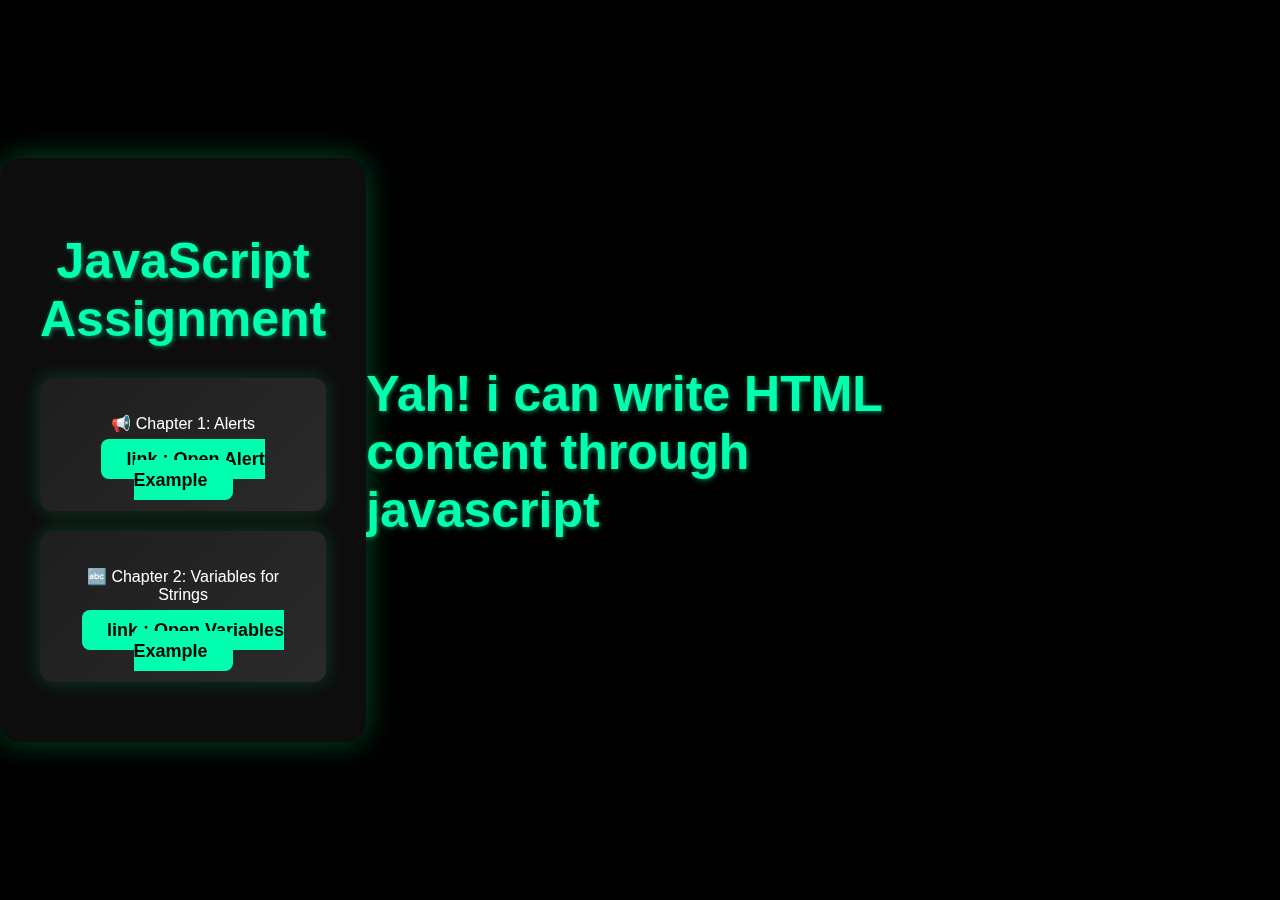
<file: Assignment_01/index.html>
<!DOCTYPE html>
<html lang="en">
<head>
  <meta charset="UTF-8" />
  <meta name="viewport" content="width=device-width, initial-scale=1.0"/>
  <title>JavaScript Basics</title>
  <link rel="stylesheet" href="style.css" />

</head>
<body>
  <div class="container">
    <h1>JavaScript Assignment</h1>
    <div class="card">
      <p>📢 Chapter 1: Alerts</p>
      <a href="js/alert.js" target="_blank">link : Open Alert Example</a>
    </div>
    <div class="card">
      <p>🔤 Chapter 2: Variables for Strings</p>
      <a href="js/variables.js" target="_blank">link : Open Variables Example</a>
    </div>
  </div>

  <script src="js/alert.js"></script>
  <script src="js/variables.js"></script>
</body>
</html>
</file>
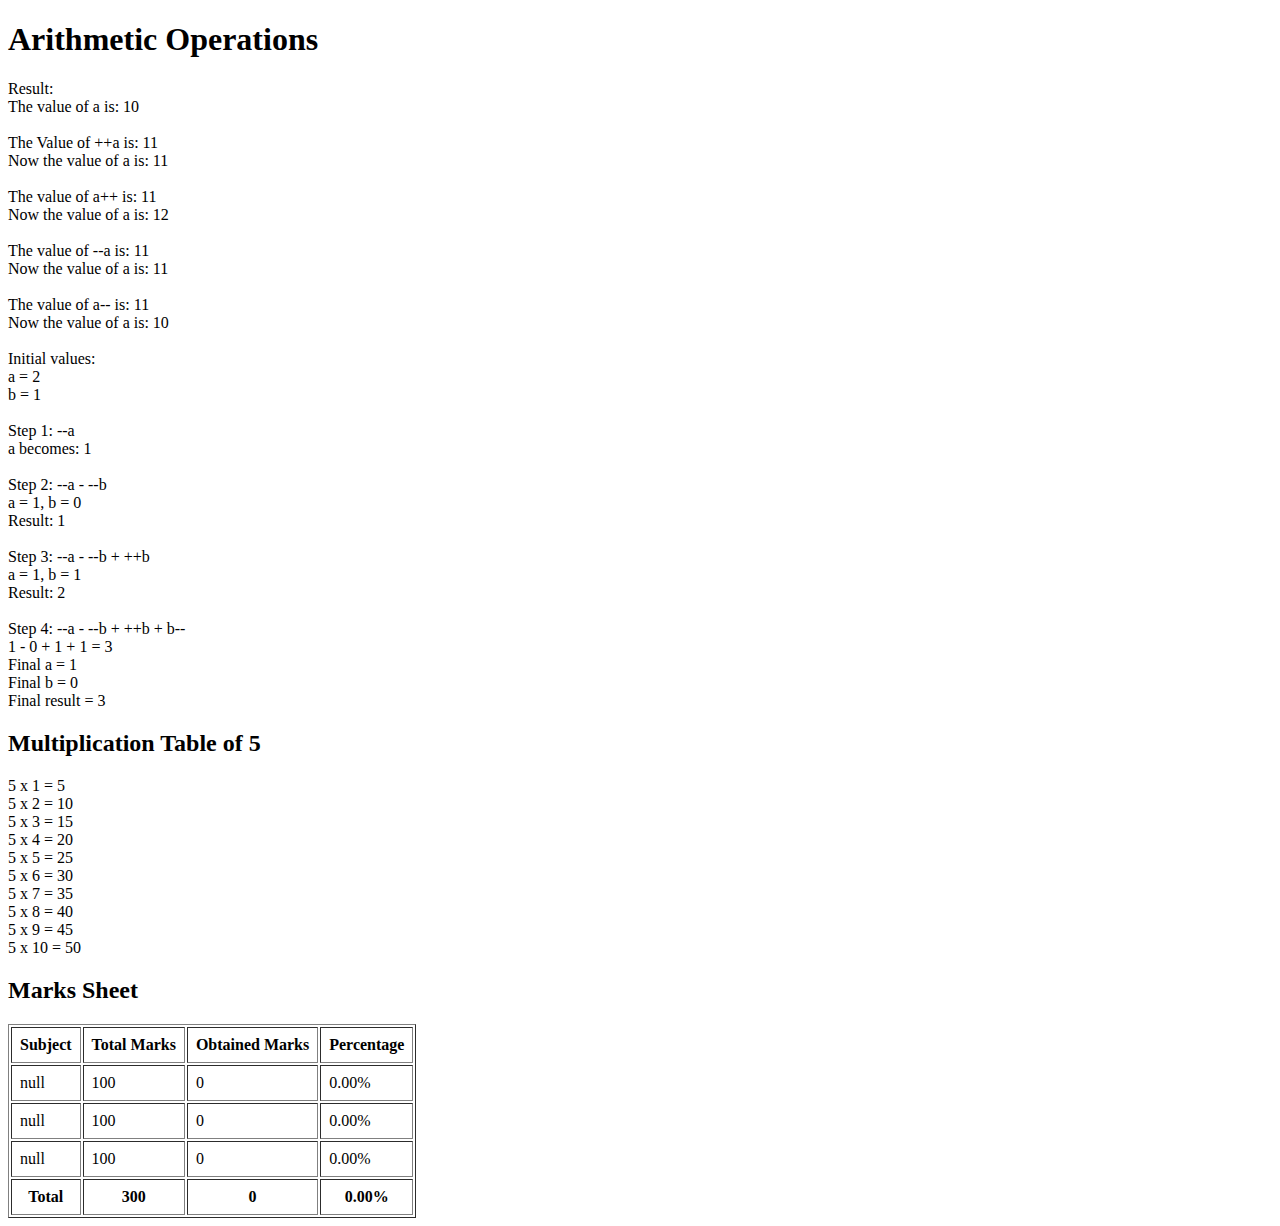
<file: Assignment_03/index.html>
<!DOCTYPE html>
<html lang="en">
<head>
    <meta charset="UTF-8">
    <meta name="viewport" content="width=device-width, initial-scale=1.0">
    <title>Document</title>
</head>
<body>
    <h1>Arithmetic Operations</h1>
    <script src="app.js"></script>
</body>
</html>
</file>
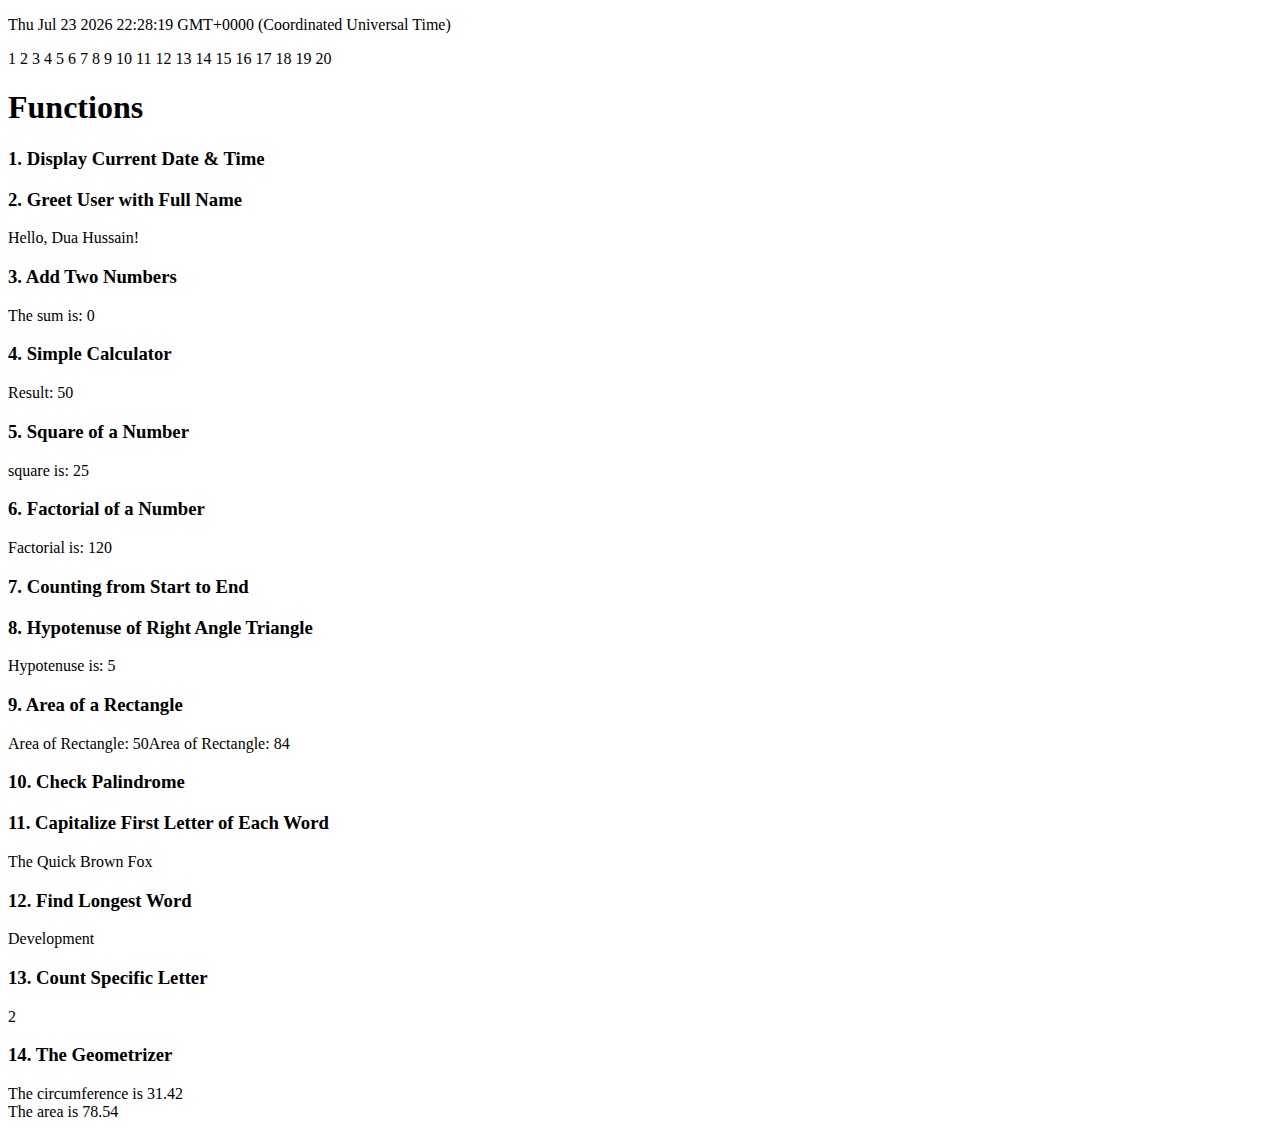
<file: Assignment_09/index.html>
<!DOCTYPE html>
<html lang="en">

<head>
    <meta charset="UTF-8">
    <meta name="viewport" content="width=device-width, initial-scale=1.0">
    <title>Function</title>
</head>

<body>
    <p id="dateTime"></p>
    <p id="countDisplay"></p>
    <script src="app.js"></script>
    
</body>

</html>
</file>
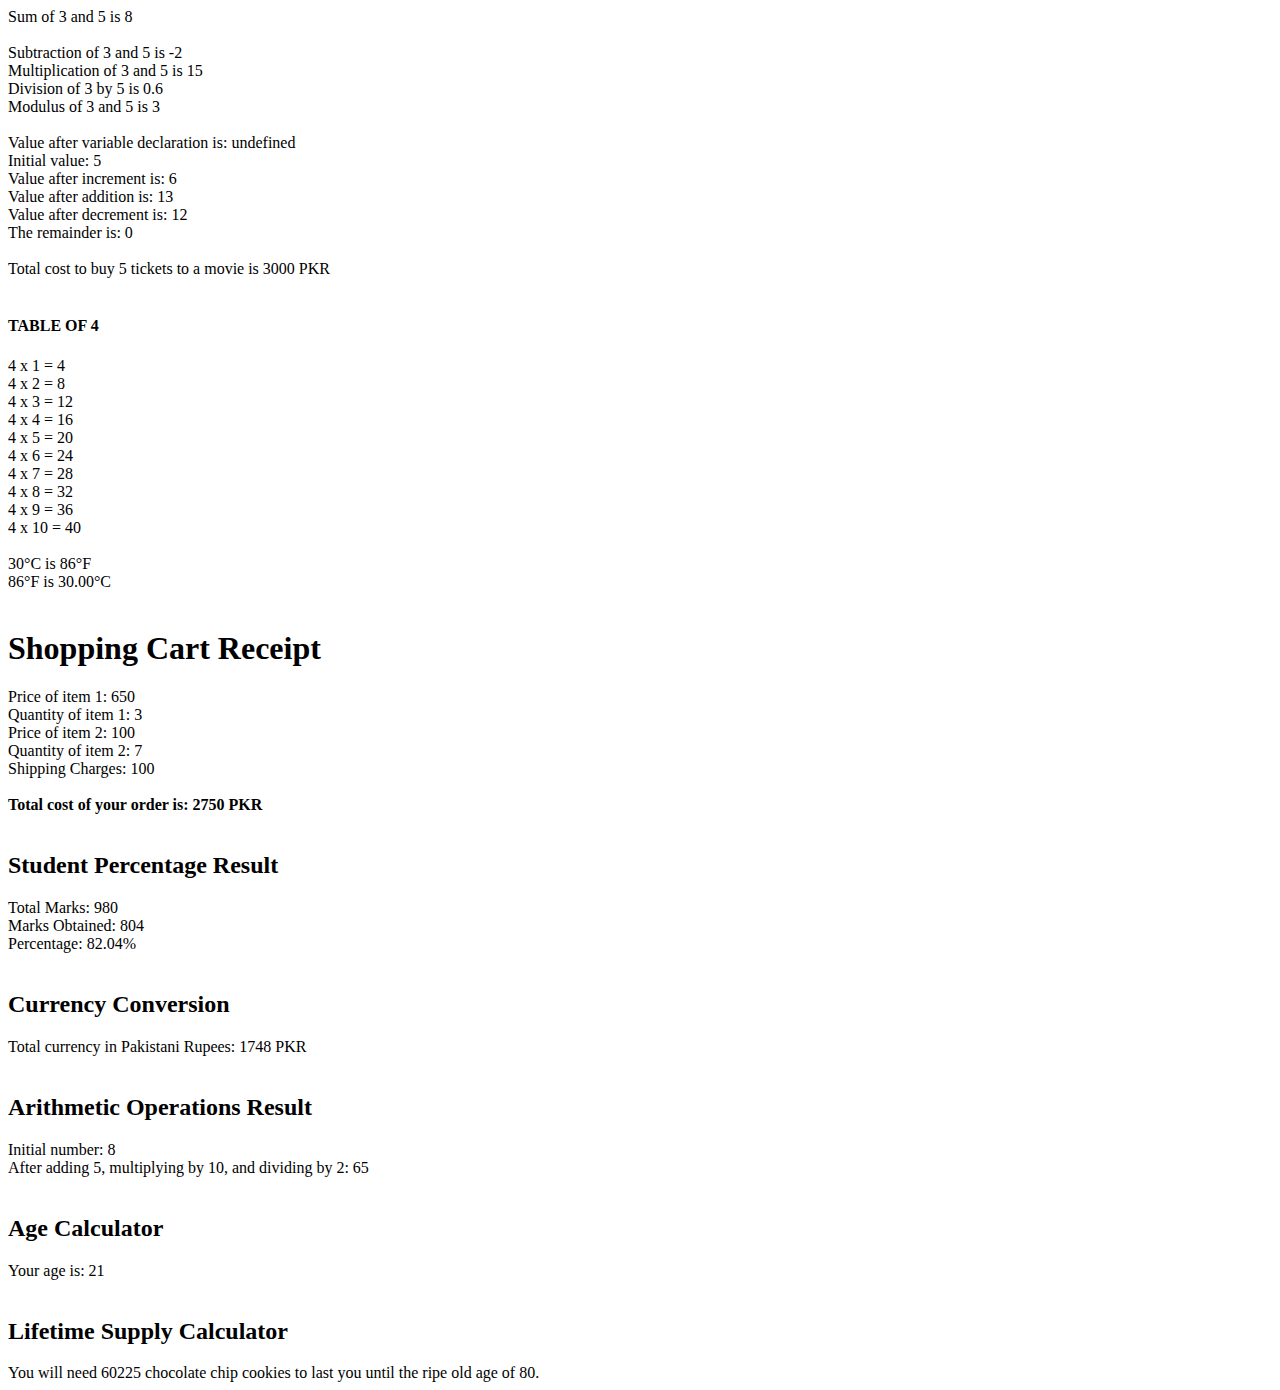
<file: Assignment_02/mathExpresion.html>
<!DOCTYPE html>
<html lang="en">
<head>
    <meta charset="UTF-8">
    <meta name="viewport" content="width=device-width, initial-scale=1.0">
    <title>Math Expressions</title>

</head>
<body>
    <script>
        
//1. Write a program that take two numbers & add them in a new variable. Show the result in your browser.

var num1 = 3;
var num2 = 5;
var sum = num1 + num2;
document.write("Sum of " + num1 + " and " + num2 + " is " + sum + "<br><br>" );


//2. Repeat task1 for subtraction, multiplication, division & modulus.

// var num1 = 3;
// var num2 = 5;

// Subtraction
var subtract = num1 - num2;
document.write("Subtraction of " + num1 + " and " + num2 + " is " + subtract + "<br>");

// Multiplication
var multiply = num1 * num2;
document.write("Multiplication of " + num1 + " and " + num2 + " is " + multiply + "<br>");

// Division
var divide = num1 / num2;
document.write("Division of " + num1 + " by " + num2 + " is " + divide + "<br>");

// Modulus (Remainder)
var modulus = num1 % num2;
document.write("Modulus of " + num1 + " and " + num2 + " is " + modulus + "<br><br>");


//3. Do the following using JS Mathematic Expressions

// a. Declare a variable
var num;

// b. Show value after declaration
document.write("Value after variable declaration is: " + num + "<br>");

// c. Initialize the variable
num = 5;

// d. Show initial value
document.write("Initial value: " + num + "<br>");

// e. Increment the variable
num++;

// f. Show value after increment
document.write("Value after increment is: " + num + "<br>");

// g. Add 7 to the variable
num = num + 7;

// h. Show value after addition
document.write("Value after addition is: " + num + "<br>");

// i. Decrement the variable
num--;

// j. Show value after decrement
document.write("Value after decrement is: " + num + "<br>");

// k. Remainder after dividing by 3
var remainder = num % 3;

// l. Show remainder
document.write("The remainder is: " + remainder + "<br><br>");


// 4. Cost of one movie ticket is 600 PKR. Write a script to store
// ticket price in a variable & calculate the cost of buying 5 tickets to a movie. Example output:

var ticketPrice = 600;
var totalCost = ticketPrice * 5;

document.write("Total cost to buy 5 tickets to a movie is " + totalCost + " PKR<br><br>");


//5. Write a script to display multiplication table of anynumber in your browser. E.g

var number = 4;

document.write("<h4> TABLE OF 4</h4>");
document.write("4 x 1 = " + (4 * 1) + "<br>");
document.write("4 x 2 = " + (4 * 2) + "<br>");
document.write("4 x 3 = " + (4 * 3) + "<br>");
document.write("4 x 4 = " + (4 * 4) + "<br>");
document.write("4 x 5 = " + (4 * 5) + "<br>");
document.write("4 x 6 = " + (4 * 6) + "<br>");
document.write("4 x 7 = " + (4 * 7) + "<br>");
document.write("4 x 8 = " + (4 * 8) + "<br>");
document.write("4 x 9 = " + (4 * 9) + "<br>");
document.write("4 x 10 = " + (4 * 10) + "<br><br>");


//6. The Temperature Converter: It’s hot out! Let’s make a converter based on the steps here.

// a. Store a Celsius temperature into a variable
let celsius = 30;

// b. Convert it to Fahrenheit & output “NNoC is NNoF”
let fahrenheitFromC = (celsius * 9/5) + 32;
document.write(`${celsius}°C is ${fahrenheitFromC}°F<br>`);

// c. Now store a Fahrenheit temperature into a variable
let fahrenheit = 86;

// d. Convert it to Celsius & output “NNoF is NNoC”
let celsiusFromF = (fahrenheit - 32) * 5/9;
document.write(`${fahrenheit}°F is ${celsiusFromF.toFixed(2)}°C<br><br>`);


//7. Write a program to implement checkout process of a shopping cart system for an e-commerce website. Store the following in variables


// a. Price of item 1
var priceItem1 = 650;

// b. Price of item 2
var priceItem2 = 100;

// c. Ordered quantity of item 1
var quantityItem1 = 3;

// d. Ordered quantity of item 2
var quantityItem2 = 7; 

// e. Shipping charges
var shippingCharges = 100;

// Compute the total cost
var totalCost = (priceItem1 * quantityItem1) + (priceItem2 * quantityItem2) + shippingCharges;

// Display receipt in browser
document.write("<h1>Shopping Cart Receipt</h1>");
document.write("Price of item 1: " + priceItem1 + "<br>");
document.write("Quantity of item 1: " + quantityItem1 + "<br>");
document.write("Price of item 2: " + priceItem2 + " <br>");
document.write("Quantity of item 2: " + quantityItem2 + "<br>");
document.write("Shipping Charges: " + shippingCharges + "<br><br>");
document.write("<b>Total cost of your order is: " + totalCost + " PKR</b><br><br>");


//8. Store total marks & marks obtained by a student in 2 variables. Compute the percentage & show the result in your browser


// Store total marks and marks obtained
var totalMarks = 980;
var marksObtained = 804;

// Compute the percentage
var percentage = (marksObtained / totalMarks) * 100;

// Display the result in the browser
document.write("<h2>Student Percentage Result</h2>");
document.write("Total Marks: " + totalMarks + "<br>");
document.write("Marks Obtained: " + marksObtained + "<br>");
document.write("Percentage: " + percentage.toFixed(2) + "%<br><br>");


// 9. Assume we have 10 US dollars & 25 Saudi Riyals. Write a script to convert the total currency to Pakistani Rupees.Perform all calculations in a single expression.
// (Exchange rates : 1 US Dollar = 104.80 Pakistani Rupee and 1 Saudi Riyal = 28 Pakistani Rupee)


// Exchange rates
var totalPKR = (10 * 104.80) + (25 * 28);

document.write("<h2>Currency Conversion</h2>");
document.write("Total currency in Pakistani Rupees: " + totalPKR + " PKR<br><br>");


//10. Write a program to initialize a variable with some number and do arithmetic in following sequence:

// Initialize variable
var number = 8;

// Perform arithmetic: Add 5, multiply by 10, then divide by 2 (all in one expression)
var result = ((number + 5) * 10) / 2;

document.write("<h2>Arithmetic Operations Result</h2>");
document.write("Initial number: " + number + "<br>");
document.write("After adding 5, multiplying by 10, and dividing by 2: " + result + "<br><br>");


//11. The Age Calculator: Forgot how old someone is? Calculate it!

// a. Store the current year in a variable
var currentYear = 2025;

// b. Store their birth year in a variable
var birthYear = 2004;

// c. Calculate their 2 possible ages
var age1 = currentYear - birthYear;

// Output the result
document.write(`<h2>Age Calculator</h2>`);
document.write(`Your age is: ${age1} <br><br>`);


//12. The Geometrizer: Calculate properties of a circle.
// a. Store a radius into a variable.
// b. Calculate the circumference based on the radius, and output “The circumference is NN”.(Hint : Circumference of a circle = 2 π r , π = 3.142)
// Calculate the area based on the radius, and output “The area is NN”. (Hint : Area of a circle = π r2, π = 3.142)


// complicted Question


//13. The Lifetime Supply Calculator: Ever wonder how much a “lifetime supply” of your favorite snack is? Wonder no more.

// a. Store your favorite snack into a variable
var favoriteSnack = "chocolate chip cookies";

// b. Store your current age into a variable
var currentAge = 25;

// c. Store a maximum age into a variable
var maxAge = 80;

// d. Store an estimated amount per day (as a number)
var amountPerDay = 3;

// e. Calculate how many snacks you would eat total for the rest of your life
var yearsRemaining = maxAge - currentAge;
var totalSnacksNeeded = yearsRemaining * 365 * amountPerDay;

// Output the result
document.write("<h2>Lifetime Supply Calculator</h2>");
document.write(`You will need ${totalSnacksNeeded} ${favoriteSnack} to last you until the ripe old age of ${maxAge}.`);


  </script>
</body>
</html>
</file>
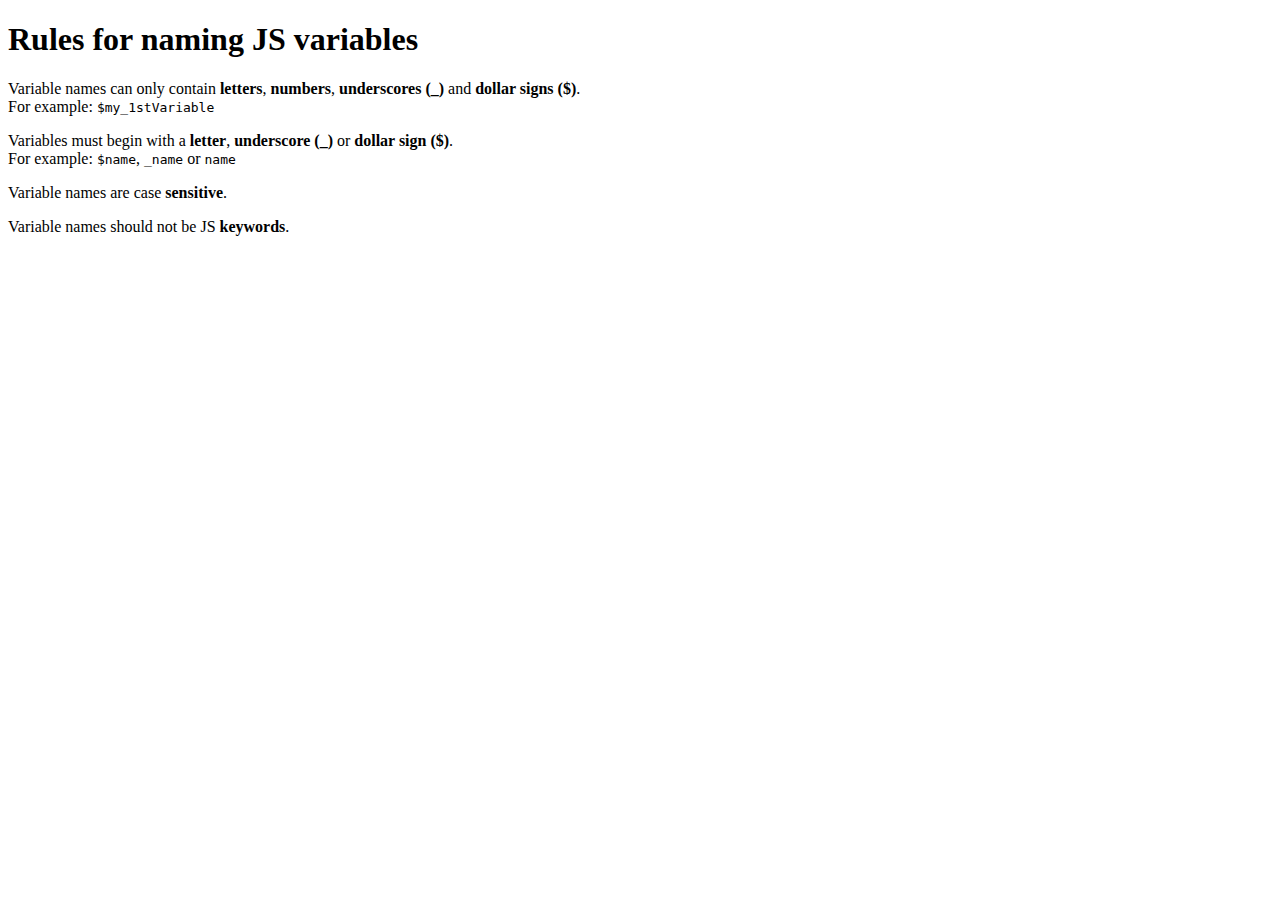
<file: Assignment_02/variableNames.html>
<!DOCTYPE html>
<html lang="en">
<head>
    <meta charset="UTF-8">
    <meta name="viewport" content="width=device-width, initial-scale=1.0">
    <title>Variable Names</title>
</head>
<body>
    <script>
        
//1. Declare 3 variables in one statement.

var firstName = "Dua", lastName = "Shakir Hussain", age = 21;

//2. Declare 5 legal & 5 illegal variable names.

//legal variables:

var userName = "Sana";
var _age = 20;
var $price = 999;
var myVar123 = "Hello";
var user_email = "xyz@example.com";


//Illegal Variable

// var 123name = "Error";      //  Cannot start with a number
// var my-name = "Error";      //  Hyphens are not allowed
// var var = "Error";          //  'var' is a reserved keyword
// var alert = "Error";        //  'alert' is a built-in function (not good practice)
// var user name = "Error";    //  Cannot contain spaces


// 3. Display this in your browser
// a) A heading stating “Rules for naming JS variables”
// b) Variable names can only contain ______, ______,______ and ______.For example $my_1stVariable
// c) Variables must begin with a ______, ______ or_____. For example $name, _name or name
// d) Variable names are case _________
// e) Variable names should not be JS _________


document.write("<h1>Rules for naming JS variables</h1>");
document.write("<p>Variable names can only contain <strong>letters</strong>, <strong>numbers</strong>, <strong>underscores (_)</strong> and <strong>dollar signs ($)</strong>.<br>For example: <code>$my_1stVariable</code></p>");
document.write("<p>Variables must begin with a <strong>letter</strong>, <strong>underscore (_)</strong> or <strong>dollar sign ($)</strong>.<br>For example: <code>$name</code>, <code>_name</code> or <code>name</code></p>");
document.write("<p>Variable names are case <strong>sensitive</strong>.</p>");
document.write("<p>Variable names should not be JS <strong>keywords</strong>.</p>");

    </script>
</body>
</html>
</file>
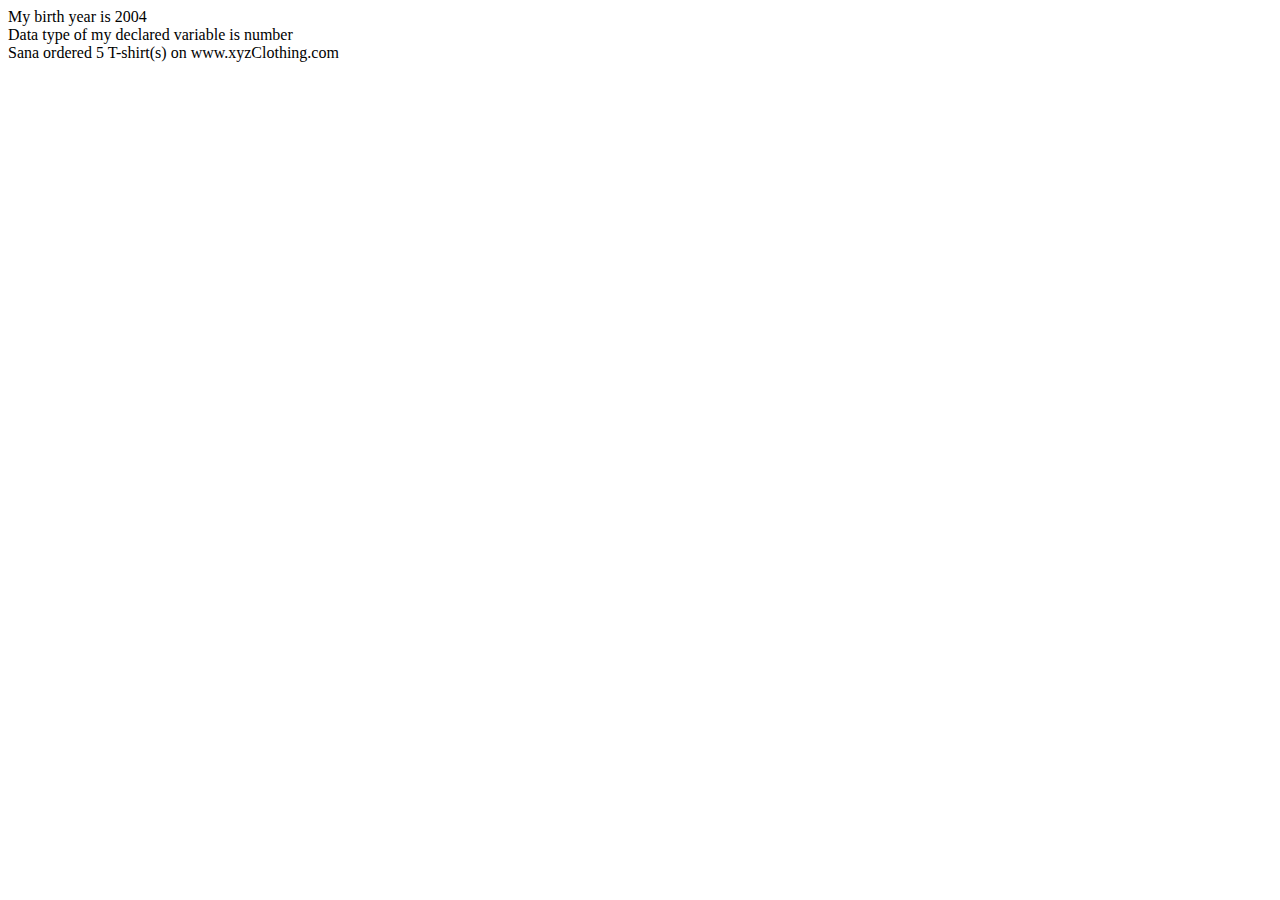
<file: Assignment_02/variablesForNumber.html>
<!DOCTYPE html>
<html lang="en">
<head>
    <meta charset="UTF-8">
    <meta name="viewport" content="width=device-width, initial-scale=1.0">
    <title>Document</title>
</head>
<body>
    <script>
        
//1. Declare a variable called age & assign to it your age. Show your age in an alert box.

var age = 21; 
alert("I am " + age + " years old");

//2. Declare & initialize a variable to keep track of how many times a visitor has visited a web page. Show his/her number of visits on your 
// web page. For example: “You have visited this site N times”.

// complicated Question

//3. Declare a variable called birthYear & assign to it your birth year. Show the following message in your browser:

var birthYear = 2004;
document.write("My birth year is " + birthYear + "<br>");
document.write("Data type of my declared variable is number<br>");


//4. A visitor visits an online clothing store www.xyzClothing.com . Write a script to store in variables the following information:
// a. Visitor’s name
// b. Product title
// c. Quantity i.e. how many products a visitor wants to order
// Show the following message in your browser: “John Doe ordered 5 T-shirt(s) on XYZ Clothing store”.

var visitorName = "Sana";
var productTitle = "T-shirt(s)";
var quantity = 5;
var storeName = "www.xyzClothing.com";

document.write(visitorName + " ordered " + quantity + " " + productTitle + " on " + storeName);


    </script>
</body>
</html>
</file>
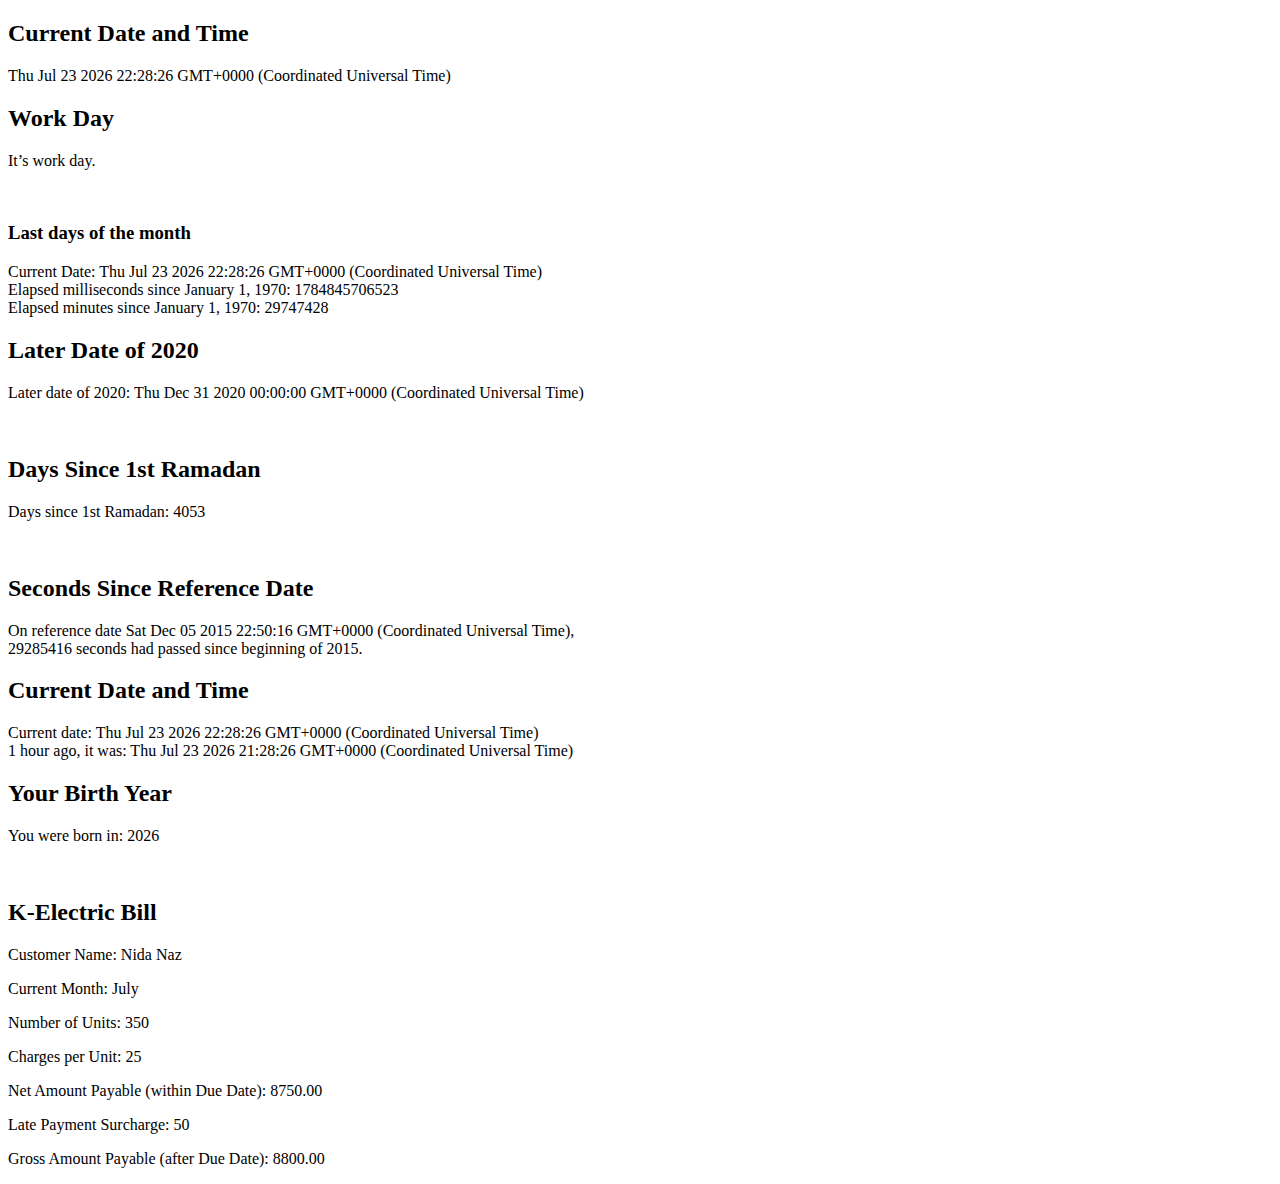
<file: Assignment_07/Date_Method.html>
<!DOCTYPE html>
<html lang="en">

<head>
    <meta charset="UTF-8">
    <meta name="viewport" content="width=device-width, initial-scale=1.0">
    <title>Date Methods</title>
</head>

<body>
    <h2>Current Date and Time</h2>
    <p id="dateTime"></p>
    <script>
        // 1. Write a program that displays current date and time in your browser.

        var now = new Date();

        // Get the date and time as a string
        var currentDateTime = now.toString();

        // Display it in the browser
        document.getElementById("dateTime").innerHTML = currentDateTime;


        //2. Write a program that alerts the current month in words. For example December.

        // Create a new Date object
        var now = new Date();

        // Array of month names
        var months = [
            "January", "February", "March", "April", "May", "June",
            "July", "August", "September", "October", "November", "December"
        ];

        // Get the current month index (0-11)
        var currentMonthIndex = now.getMonth();

        // Get the month name using the index
        var currentMonthName = months[currentMonthIndex];

        // Display an alert with the current month
        alert("Current Month: " + currentMonthName);

        // 3. Write a program that alerts the first 3 letters of the current day, for example if today is Sunday then alert will show Sun.

        // Create a new Date object
        var now = new Date();

        // Array of days names
        var days = ["Sun", "Mon", "Tue", "Wed", "Thu", "Fri", "Sat"];

        // Get the current day index (0 = Sunday, 6 = Saturday)
        var currentDayIndex = now.getDay();

        // Get the 3-letter name of the day
        var currentDay = days[currentDayIndex];

        // Show alert with current day abbreviation
        alert("Today is: " + currentDay);


        // 4. Write a program that displays a message “It’s Fun day” if its Saturday or Sunday today.

        // Create a new Date object
        var today = new Date();

        // Get the day index (0 = Sunday, 6 = Saturday)
        var dayIndex = today.getDay();

        // Array of day names
        var days = ["Sunday", "Monday", "Tuesday", "Wednesday", "Thursday", "Friday", "Saturday"];

        // Get the current day name
        var currentDay = days[dayIndex];

        // Check if today is Saturday or Sunday
        if (currentDay === "Saturday" || currentDay === "Sunday") {
            document.write("<h2>Fun Day</h2>");
            document.write("<p>It’s Fun day!</p><br>");
        } else {
            document.write("<h2>Work Day</h2>");
            document.write("<p>It’s work day.</p><br>");
        }

        // 5. Write a program that shows the message “First fifteen days of the month” if the date is less than 16th of the month else shows “Last days of the month”.


        // Create a new Date object
        var today = new Date();

        // Get the current date (day of the month)
        var date = today.getDate();

        // Check if it's the first 15 days or the last days
        if (date < 16) {
            document.write("<h3>First fifteen days of the month</h3>");
        } else {
            document.write("<h3>Last days of the month</h3>");
        }

        //6. Write a program that determines the minutes since midnight, Jan. 1, 1970 and assigns it to a variable thathasn't been declared 
        // beforehand. Use any variable you like to represent the Date object.


        // Create a Date object for current time
        var currentDate = new Date();

        // Assign minutes to an undeclared variable
        minutesSinceEpoch = Math.floor((currentDate.getTime() - new Date(1970, 0, 1).getTime()) / (1000 * 60));

        // Display output
        document.write("Current Date: " + currentDate + "<br>");
        document.write("Elapsed milliseconds since January 1, 1970: " + currentDate.getTime() + "<br>");
        document.write("Elapsed minutes since January 1, 1970: " + minutesSinceEpoch + "<br>");


        //7. Write a program that tests whether it's before noon and alert “Its AM” else “its PM”.

        // Create a new Date object
        var now = new Date();

        // Get the current hour (0 to 23)
        var hours = now.getHours();

        // Check if it's AM or PM
        if (hours < 12) {
            alert("It's AM");
        } else {
            alert("It's PM");
        }


        //8. Write a program that creates a Date object for the last day of the last month of 2020 and assigns it to variable named laterDate.

        // Create a Date object for the last day of the last month of 2020
        var laterDate = new Date(2020, 11, 31); // December 31, 2020

        // Display the result
        document.write("<h2>Later Date of 2020</h2>");
        document.write("<p>Later date of 2020: " + laterDate + "</p><br>");

        //9. Create a date object of the starting date of this Ramadan and alert the number of days past since 1st Ramadan? Note: 1st Ramadan was on June 18, 2015

        // Create a Date object for 1st Ramadan (June 18, 2015)
        var ramadanStart = new Date(2015, 5, 18); // Month is 0-indexed (5 = June)

        // Get today's date
        var currentDate = new Date();

        // Calculate difference in milliseconds and convert to days
        var daysPassed = Math.floor((currentDate - ramadanStart) / (1000 * 60 * 60 * 24));

        // Display the result
        document.write("<h2>Days Since 1st Ramadan</h2>");
        document.write("<p>Days since 1st Ramadan: " + daysPassed + "</p><br>");

        //10. Write a program that displays in your browser the seconds that elapsed between the reference date and the beginning of 2015.

        // Create reference date: December 5, 2015 at 22:50:16
        var referenceDate = new Date("Dec 5, 2015 22:50:16");

        // Create beginning of 2015 date
        var startOf2015 = new Date("Jan 1, 2015 00:00:00");

        // Calculate milliseconds difference
        var millisecondsDiff = referenceDate - startOf2015;

        // Convert milliseconds to seconds
        var secondsDiff = Math.floor(millisecondsDiff / 1000);

        // Display result in browser
        document.write("<h2>Seconds Since Reference Date</h2>");
        document.write("On reference date " + referenceDate + ",<br>")
        document.write(secondsDiff + " seconds had passed since beginning of 2015.");


        //11. Create a Date object for the current date and time. Extract the hours, reset the date object an hour ahead and finally display the date object in your browser.

        // Create a date object for current date and time
        var currentDate = new Date();

        // Clone the date object to create one for 1 hour ago
        var oneHourAgo = new Date(currentDate);
        oneHourAgo.setHours(currentDate.getHours() - 1);

        // Display both in the browser
        document.write("<h2>Current Date and Time</h2>");
        document.write("Current date: " + currentDate + "<br>");
        document.write("1 hour ago, it was: " + oneHourAgo);


        //12. Write a program that creates a date object and show the date in an alert box that is reset to 100 years back?

        // Create a new Date object with current date and time
        var currentDate = new Date();

        // Get the current year
        var currentYear = currentDate.getFullYear();

        // Set the date back 100 years
        currentDate.setFullYear(currentYear - 100);

        // Show the updated date in an alert
        alert("100 years back, the date was: " + currentDate);


        //13. Write a program to ask the user about his age. Calculate and show his birth year in your browser.

        // Ask the user for their age
        var userAge = prompt("Please enter your age:");

        // Get the current year
        var currentYear = new Date().getFullYear();

        // Calculate birth year
        var birthYear = currentYear - userAge;

        // Display the result
        document.write("<h2>Your Birth Year</h2>");
        document.write("<p>You were born in: " + birthYear + "</p><br>");

        //14. Write a program to generate your K-Electric bill in your browser. All the amounts should be rounded off to 2 decimal places. Display the following fields:

        // Define months array and current date
        var months = [
            "January", "February", "March", "April", "May", "June",
            "July", "August", "September", "October", "November", "December"
        ];
        var currentDate = new Date();

        // Bill data
        var customerName = "Nida Naz";
        var currentMonth = months[currentDate.getMonth()];
        var numberOfUnits = 350;
        var chargesPerUnit = 25;

        var netAmount = numberOfUnits * chargesPerUnit;
        var latePaymentSurcharge = 50;
        var grossAmount = netAmount + latePaymentSurcharge;

        // Display Bill
        document.write("<h2>K-Electric Bill</h2>");
        document.write("<p>Customer Name: " + customerName + "</p>");
        document.write("<p>Current Month: " + currentMonth + "</p>");
        document.write("<p>Number of Units: " + numberOfUnits + "</p>");
        document.write("<p>Charges per Unit: " + chargesPerUnit + "</p>");
        document.write("<p>Net Amount Payable (within Due Date): " + netAmount.toFixed(2) + "</p>");
        document.write("<p>Late Payment Surcharge: " + latePaymentSurcharge + "</p>");
        document.write("<p>Gross Amount Payable (after Due Date): " + grossAmount.toFixed(2) + "</p>");

    </script>
</body>

</html>
</file>
<file: Assignment_01/style.css>
body {
  margin: 0;
  padding: 0;
  font-family: 'Poppins', sans-serif;
  display: flex;
  justify-content: center;
  align-items: center;
  height: 100vh;
  background-color: #000; 
}

.container {
  background-color: rgba(255, 255, 255, 0.05);
  backdrop-filter: blur(12px);
  border-radius: 20px;
  padding: 40px;
  text-align: center;
  color: #fff;
  box-shadow: 0 0 30px rgba(0, 255, 128, 0.3);
}

h1 {
  font-size: 50px;
  margin-bottom: 30px;
  color: #00ffae;
  text-shadow: 1px 1px 5px #00ffae80;
}

.card {
  margin: 20px 0;
  padding: 20px;
  background: linear-gradient(135deg, #1e1e1e, #2a2a2a);
  border-radius: 12px;
  box-shadow: 0 0 20px rgba(0, 255, 128, 0.2);
  color: #fff;
}

button,
a {
  padding: 10px 25px;
  font-size: 18px;
  margin-top: 15px;
  border: none;
  border-radius: 8px;
  cursor: pointer;
  background-color: #00ffae;
  color: #000;
  text-decoration: none;
  font-weight: 600;
  transition: background-color 0.3s ease, transform 0.2s ease;
}

button:hover,
a:hover {
  background-color: #00c97b;
  transform: scale(1.05);
}
</file>
